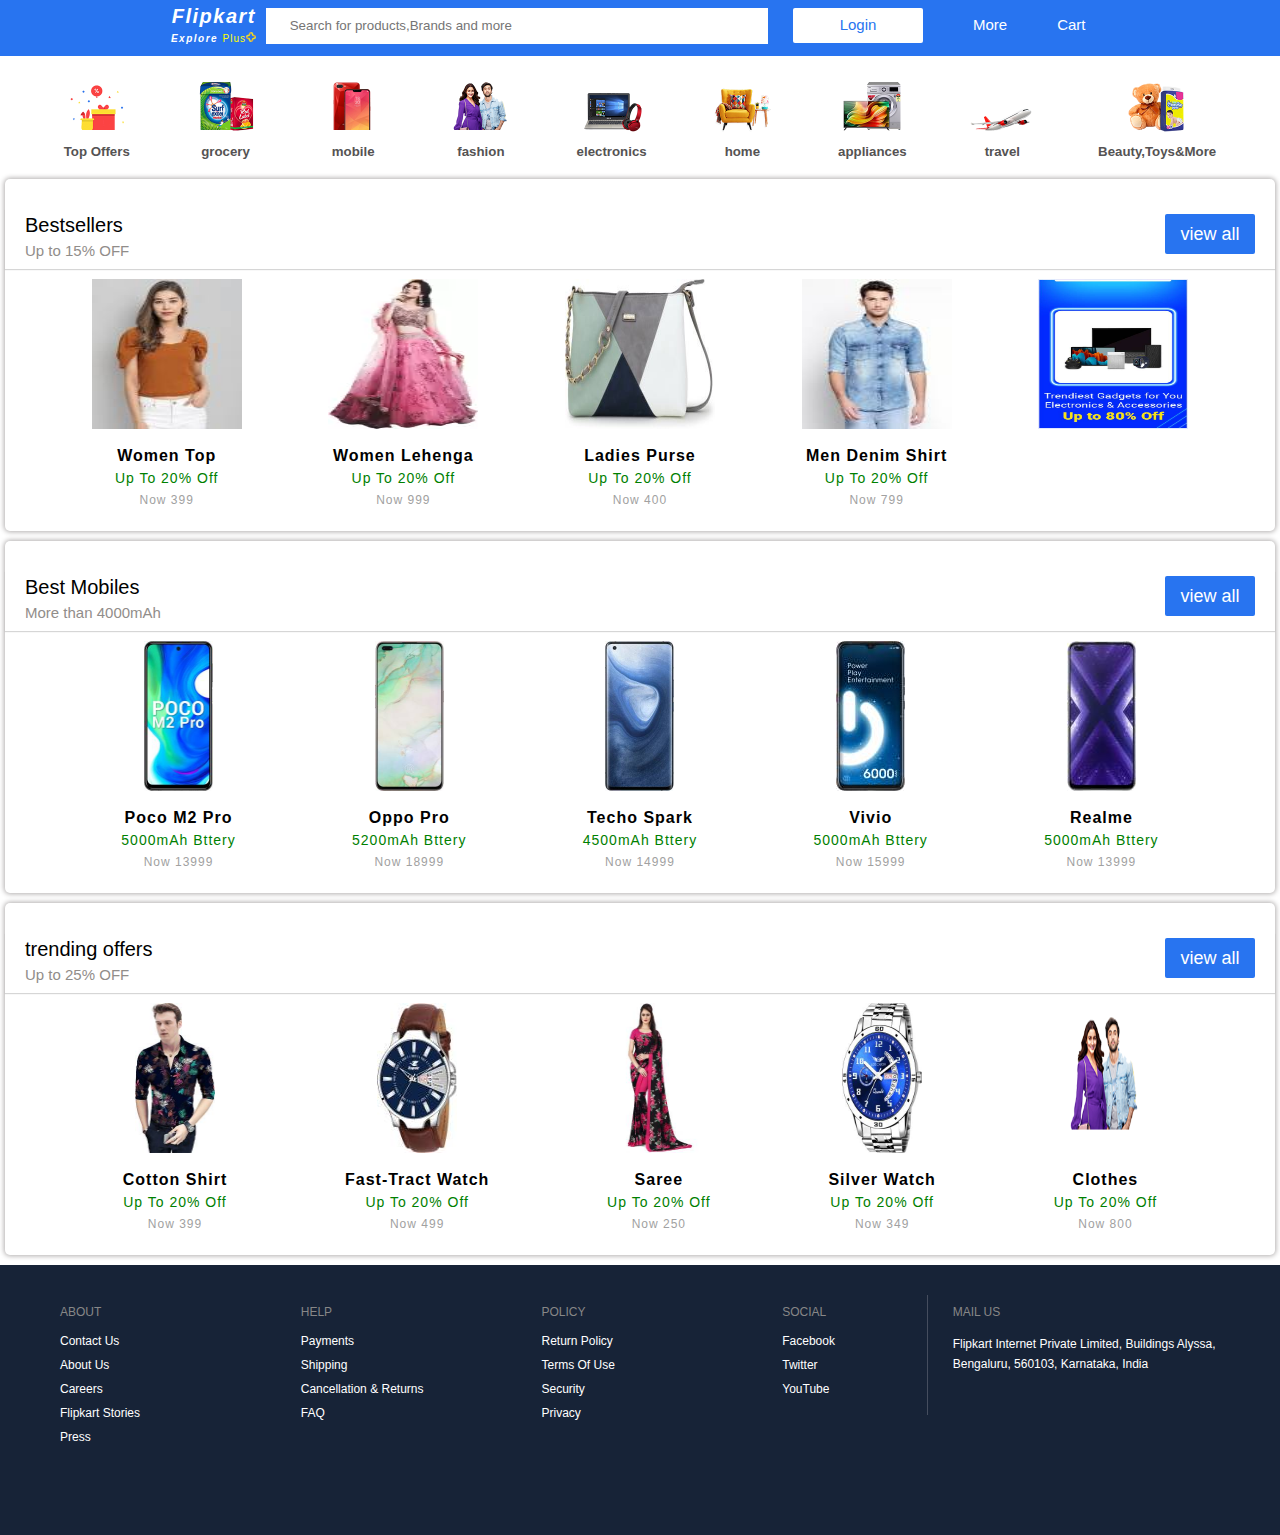
<file: html-css/index.html>
<!DOCTYPE html>
<html lang="en">
<head>
    <meta charset="UTF-8">
    <meta http-equiv="X-UA-Compatible" content="IE=edge">
    <meta name="viewport" content="width=device-width, initial-scale=1.0"> 	
    <title>Online shopping site for Mobile, Electronics...</title>
    <link rel="stylesheet" href="style.css">
</head>
<body>
    <header>
         <div class="header-left">
          <a href="#">Flipkart</a>
          <div class="header-left-p">
          <p><a href="#">Explore</a> <span>Plus</span><img width="10px" src="images/plus.png" alt="plus"></p>
          
       </div>
       </div>
         <div class="header-center">
       <input class="header-center-input" type="text" placeholder=" Search for products,Brands and more">
         </div>
         <div class="header-right">
           <a class="active" href="#">Login</a>
           <a href="#">more</a>
           <a href="#">cart</a>
         </div>
    </header>
<!-- Top offers column-9 -->
<section>
   <div class="category-row">
       <div class="category-col">
           <img src="images/hp1.png" alt="">
           <h5>Top Offers</h5>
       </div>
       <div class="category-col">
           <img src="images/hp2.png" alt="">
           <h5>grocery</h5>
       </div>
       <div class="category-col">
           <img src="images/hp3.png" alt="">
           <h5>mobile</h5>
       </div>
       <div class="category-col">
           <img src="images/hp4.png" alt="">
           <h5>fashion</h5>
       </div>
       <div class="category-col">
           <img src="images/hp5.png" alt="">
           <h5>electronics</h5>
       </div>
       <div class="category-col">
           <img src="images/hp6.png" alt="">
           <h5>home</h5>
       </div>
       <div class="category-col">
           <img src="images/hp7.png" alt="">
           <h5>appliances</h5>
       </div>
       <div class="category-col">
           <img src="images/hp8.png" alt="">
           <h5>travel</h5>
       </div>
       <div class="category-col">
           <img src="images/hp9.png" alt="">
           <h5>Beauty,Toys&More</h5>
       </div>
   </div>
</section>

<section>
   <div class="card">
       <div class="common-heading">
        <div class="common-heading-left">
            <h1>Bestsellers </h1>
            <h2>Up to 15% OFF</h2>
        </div>
        <div class="common-heading-center">
            <a href="#"> </a>
        </div>
        <div class="common-heading-right">
            <button>view all</button>
        </div>
       </div>
       <div class="common-row">
        <div class="common-col col-furniture">
            <img src="images/top.jpeg" alt="top">
            <h3> Women top</h3>
            <h4> up to 20% off</h4>
            <h6>Now 399</h6>
        </div>
        <div class="common-col col-furniture">
            <img src="images/lehenga.jpeg" alt="lehenga">
            <h3>Women lehenga</h3>
            <h4>up to 20% off</h4>
            <h6>Now 999</h6>
        </div>
        <div class="common-col col-furniture">
            <img src="images/m2.jpeg" alt="purse">
            <h3>Ladies purse</h3>
            <h4>up to 20% off</h4>
            <h6>Now 400</h6>
        </div>
        <div class="common-col col-furniture">
            <img src="images/c6.jpeg" alt="shirt">
            <h3>Men Denim Shirt</h3>
            <h4>up to 20% off</h4>
            <h6>Now 799</h6>
        </div>
        <div class="common-col col-furniture">
            <img src="images/discount.jpg" width="100%" alt="chairS">
        </div>
    </div>
   </div>
</section>
<section>
    <div class="card">
        <div class="common-heading">
            <div class="common-heading-left">
             <h1>Best Mobiles</h1>
             <h2>More than 4000mAh</h2>
            </div>
            <div class="common-heading-right">
              <button>view all</button>
            </div>
        </div>
        <div class="common-row">
            <div class="common-col">
                <img src="images/p1.jpeg" alt="mobile">
                <h3>Poco m2 pro</h3>
                <h4>5000mAh Bttery</h4>
                <h6>Now 13999</h6>
            </div>
            <div class="common-col">
                <img src="images/p6.jpeg" alt="mobile">
                <h3>oppo pro</h3>
                <h4>5200mAh Bttery</h4>
                <h6>Now 18999</h6>
            </div>
            <div class="common-col">
                <img src="images/p2.jpeg" alt="mobile">
                <h3>techo spark</h3>
                <h4>4500mAh Bttery</h4>
                <h6>Now 14999</h6>
            </div>
            <div class="common-col">
                <img src="images/p3.jpeg" alt="mobile">
                <h3>vivio</h3>
                <h4>5000mAh Bttery</h4>
                <h6>Now 15999</h6>
            </div>
            <div class="common-col">
                <img src="images/p5.jpeg" alt="mobile">
                <h3>realme</h3>
                <h4>5000mAh Bttery</h4>
                <h6>Now 13999</h6>
            </div>
            
        </div>
    </div>
 </section>
<section>
   <div class="card">
       <div class="common-heading">
        <div class="common-heading-left">
            <h1>trending offers</h1>
            <h2>Up to 25% OFF</h2>
        </div>
        <div class="common-heading-right">
            <button>view all</button>
        </div>
       </div>
       <div class="common-row">
        <div class="common-col col-tranding">
            <img src="images/w1.jpeg" alt="">
            <h3> cotton shirt</h3>
            <h4> up to 20% off</h4>
            <h6>Now 399</h6>
        </div>
        <div class="common-col col-tranding">
            <img src="images/w2.jpeg" alt="">
            <h3>fast-tract watch</h3>
            <h4>up to 20% off</h4>
            <h6>Now 499</h6>
        </div>
        <div class="common-col col-tranding">
            <img src="images/w3.jpeg" alt="">
            <h3> saree</h3>
            <h4>up to 20% off</h4>
            <h6>Now 250</h6>
        </div>
        <div class="common-col col-tranding">
            <img src="images/w4.jpeg" alt="">
            <h3> silver watch</h3>
            <h4>up to 20% off</h4>
            <h6>Now 349</h6>
        </div>
        <div class="common-col col-tranding">
            <img src="images/hp4.png" alt="clothes">
            <h3>clothes</h3>
            <h4>up to 20% off</h4>
            <h6>Now 800</h6>
        </div>
    </div>
   </div>
</section>
<footer>
   <div class="footer-row">
       <div class="footer-col-1">
           <div class="footer-heading">
                <p>ABOUT</p>
           </div>
           <div class="footer-list">
               <a href="#">Contact Us</a>
               <a href="#">About Us</a>
               <a href="#">Careers</a>
               <a href="#">Flipkart Stories</a>
               <a href="#">Press</a>
           </div>
       </div>
       <div class="footer-col-2">
           <div class="footer-heading">
                <p>HELP</p>
           </div>
           <div class="footer-list">
               <a href="#">Payments</a>
               <a href="#">Shipping</a>
               <a href="#">Cancellation & Returns</a>
               <a href="#">FAQ</a>   
           </div>
       </div>
       <div class="footer-col-3">
           <div class="footer-heading">
                <p>POLICY</p>
           </div>
           <div class="footer-list">
               <a href="#">Return Policy</a>
               <a href="#">Terms Of Use</a>
               <a href="#">Security</a>
               <a href="#">Privacy</a>
           </div>
       </div>
       <div class="footer-col-4">
           <div class="footer-heading">
                <p>SOCIAL</p>
           </div>
           <div class="footer-list">
               <a href="#">Facebook</a>
               <a href="#">Twitter</a>
               <a href="#">YouTube</a>  
           </div>
       </div>
       <div class="footer-col-5">
           <div class="footer-heading">
                <p>Mail Us</p>
           </div>
           <div class="footer-list">
                <p>Flipkart Internet Private Limited,
                   Buildings Alyssa,
                   Bengaluru, 560103,
                   Karnataka, India</p>
             </div>
       </div>
   </div>
</footer>
</body>
</html>
</file>
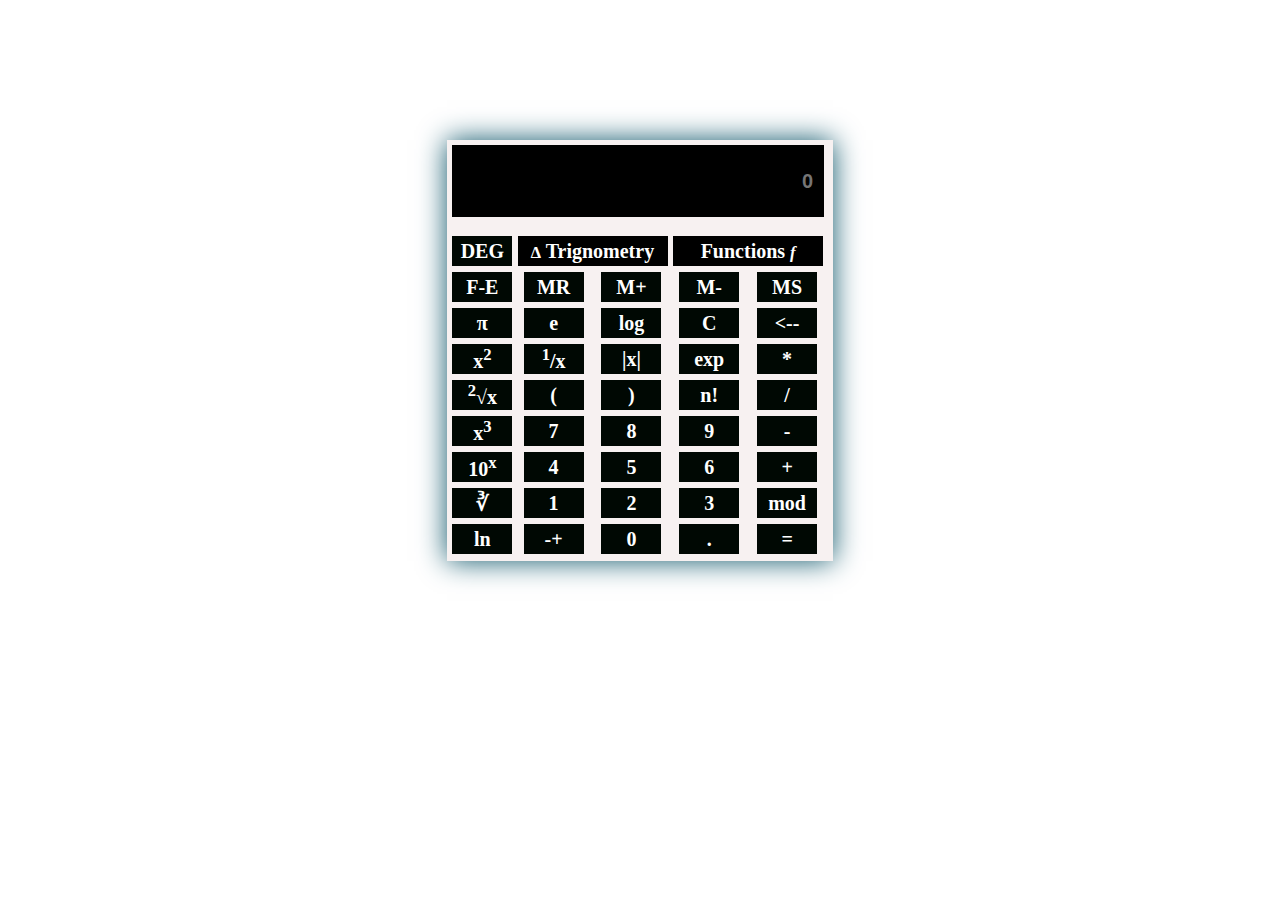
<file: javascript/index.html>
<!DOCTYPE html>
<html lang="en">
    <head>
    <meta charset="UTF-8">
    <meta http-equiv="X-UA-Compatible" content="IE=edge">
    <meta name="viewport" content="width=<device-width>, initial-scale=1.0">
    <title>Document</title>
    <link rel="stylesheet" href="style.css">
    <script type="text/javascript" src="main.js"> </script>
    </head>
    <body>
        <form name="calculator">
        <table align="center">
            <tr>
                <td colspan="5">
                <input type="text" name="result" placeholder="0" style="text-align: right;" id=""></td>
             </tr>
             <tr> 
                <td><button type="button" value="degree" onclick="degree(value)">DEG</button></td>
        <!-- Trignometry functions -->
                <td colspan="2">
                    <div class="dropdowndemo">
                        <button class="dropdownbtn"><small>∆</small> Trignometry </button>
                        <div class="dropdownlist-content">
                        <a href="#" onclick="sin()">sin</a> 
                        <a href="#" onclick="asin()">asin</a>
                        <a href="#" onclick="asinh()">asinh</a>
                        <a href="#" onclick="sinh()">sinh</a>
                        <a href="#" onclick="cos()">cos</a>
                        <a href="#" onclick="acos()">acos</a>
                        <a href="#" onclick="acosh()">acosh</a>
                        <a href="#" onclick="cosh()">cosh</a>
                        <a href="#" onclick="tan()">tan</a>
                        <a href="#" onclick="atan()">atan</a>
                        <a href="#" onclick="atan2()">atan2</a>
                        <a href="#" onclick="tanh()">tanh</a>
                    </div>
                </td>
        <!-- Math functions  -->
                <td colspan="2">
                    <div class="dropdowndemo">
                        <button class="dropdownbtn">Functions <i><small>f</small></i></button>
                        <div class="dropdownlist-content">
                        <a href="#" onclick="abs()">abs</a>
                        <a href="#" onclick="round()">round</a>
                        <a href="#" onclick="ceil()">ceil</a>
                        <a href="#" onclick="floor()">floor</a>
                        </div>
                    </div>
                    </div>
                </td>
             </tr>
             <td><button type="button" value="FixedToExponent" onclick="fixed_to_exponent()">F-E</button>
             <!-- Memory Buttons that can save and remove data from the memory -->
             <td><button type="button" value="memoryrecall" onclick="memory_recall()">MR</button>
             <td><button type="button" value="memoryplus" onclick="memory_p()">M+</button></td>
             <td><button type="button" value="memorysubract" onclick="memory_s()">M-</button>
             <td><button type="button" value="memorysave" onclick="print_ms()">MS</button></td>
             <td><div class="dropdowndemo">
             </td>
            <tr>
                <td><button type="button" value="π" onclick="pi()">π</button></td>
                <td><button type="button" value="e" onclick="e()">e</button></td>
                <td><button type="button" value="log" onclick="log(value)">log</button></td>
                <td><button type="button" value="Clear" onclick="Clear()">C</button></td>
                <td><button type="button" value="<--" onclick="deleteChar()"><--</button></td>
            </tr>
            <tr>
                <td><button type="button" value="square" onclick="square()">x<sup>2</sup></button></td>
                <td><button type="button" value="1/x" onclick="half(value)"><sup>1</sup>/x</button></td>
                <td><button type="button" value="|x|" onclick="abs()">|x|</button></td>
                <td><button type="button" value="exp" onclick="exp()"> exp</button></td>
                <td><button type="button" value="*" onclick="number(value)">*</button></td>
            </tr>
            <tr>
                <td><button type="button" value="root" onclick="root()"><sup>2</sup>√x</button></td>
                <td><button type="button" value="(" onclick="openbracket(value)">(</button></td>
                <td><button type="button" value=")" onclick="closebracket(value)">)</button></td>
                <td><button type="button" name="nfact" value="factorial" onclick="factorial()">n!</button></td>
                <td><button type="button" value="/" onclick="number(value)">/</button></td>
            </tr>
            <tr>
                <td><button type="button" value="x^3" onclick="cubed()"> x<sup>3 </button> </td> 
                <td><button type="button" value="7" onclick="number(value)">7</button></td>
                <td><button type="button" value="8" onclick="number(value)">8</button></td>
                <td><button type="button" value="9" onclick="number(value)">9</button></td>
                <td><button type="button" value="-" onclick="number(value)">-</button></td> 
            </tr>
            <tr>
                <td><button type="button" value="ten_power" onclick="ten_power_x()">10<sup>x</sup></button></td>
                <td><button type="button" value="4" onclick="number(value)">4</button></td>
                <td><button type="button" value="5" onclick="number(value)">5</button></td>
                <td><button type="button" value="6" onclick="number(value)">6</button></td>
               
                <td><button type="button" value="+" onclick="number(value)">+</button></td>
            </tr>
            <tr>
                <td><button type="button" value="sqrt3" onclick="sqrt3()"> &#8731;</button></td>
                <td><button type="button" value="1" onclick="number(value)">1</button></td>
                <td><button type="button" value="2" onclick="number(value)">2</button></td>
                <td><button type="button" value="3" onclick="number(value)">3</button></td>
                <td><button type="button" value="%" onclick="mod(value)">mod</button></td>
            </tr>
            <tr>
                <td><button type="button" value="ln" onclick="logorithm(value)">ln</button></td>
                <td><button type="button" name="btnMath" value="pos_neg" onclick="changeSign()">-+</button></td>
                <td><button type="button" value="0" onclick="number(value)">0</button></td>
                <td><button type="button" value="." onclick="number(value)">.</button></td>
                <td><button type="button" value="=" onclick="equal()" class="equal">=</button></td>
                </td>
            </tr>
        </table>
        </form>
    </body>
</html>
</file>
<file: html-css/style.css>
*{
    margin: 0%;
    padding: 0%;
    box-sizing: border-box;
    font-family: 'Roboto', sans-serif;
}
header{
    display: flex;
    justify-content: space-evenly;
    background-color: #2874f0;
    width: 100%;
    height: 56px;
    top: 0px;
    z-index: 1;
}
.header-left{
    width: 20%;
    text-align: right;
    margin: 5px 0px;
    cursor: pointer;
}
.header-left a{
    color: white;
    font-size: 20px;
    text-decoration: none;
    font-weight: bold;
    font-style: italic;
    letter-spacing: 1.5px;
    
}
.header-left-p a{
   font-size: 10px;
   letter-spacing: 1.5px;
}
.header-left-p span{
    color: yellow;
    font-size: 10px;
    letter-spacing: 1px;
}
.header-left-p:hover{
    text-decoration: underline;
    color: white;
}
.header-center{
    width: 40%;
    text-align: left;
    line-height: 50px;
    cursor: pointer;
    padding-left: 10px;
    position: relative;
}
.header-center-input{
    height: 36px;
    width: 100%;
    border: none;
    text-align: left;
    padding-left: 20px;
    cursor: pointer;
}
.header-right{
    width: 40%;
    font-size: 15px;
    display: flex;
  justify-content: flex-start;
  text-transform: capitalize;
  line-height: 50px;
}
.header-right a{
    text-decoration: none;
    color: white;
    margin: 0px 25px;
}
.header-right .active{
    background-color: white;
    color: #2874f0;
    padding: 5px 30px;
    height: 35px;
    width: 130px;
    line-height: 23px;
    margin-top: 8px;
    border-radius: 2px;
    text-align: center;
}
/* <!-- category-section --> */
.category-row{
    display: flex;
    justify-content: space-evenly;
    width: 100%;
    height: auto;
    margin-top: 10px;
    text-align: center;
}
.category-col{
    padding: 10px 0px;
    cursor: pointer;
    color: rgb(85,83,83);
}

.category-col img{
    width: 64px;
    height: 64px;
}
.category-col h5:hover{
   color: #2874f0;
}
/* <!-- banner section --> */
.banner{
width: 100%;
overflow: hidden;
}
/* for giving the shaddow at every section */
.card{
   box-shadow: rgb(177,174,174) 0px 0px 5px 1px;
   padding: 10px 0px;
   margin: 10px 5px;
   border-radius: 5px;
}
/* heading formatting of all section */
.common-heading{
    display: flex;
    justify-content: space-between;
    width: 100%;
    padding: 5px 20px;
    margin-top: 20px;
    box-shadow: 0 1px 1px 0 rgb(0 0 0 /16%);
}
.common-heading-left h1{
    font-size: 20px;
    font-weight: 400;
    padding:auto;
}
.common-heading-left h2{
    font-size: 15px;
    padding: 5px 0px;
    color: rgb(145,141,138) ;
    font-weight: 200;
}
/* button for all section  */
.common-heading-right button{
    width: 90px;
    height: 40px;
    font-size: 18px;
    background-color: #2874f0;
    border: none;
    color: white;
    border-radius: 2px;
}
.common-row{
    display: flex;
    justify-content: space-evenly;
    width: 100%;
    max-height: 366px;
    margin: 10px 0px;
}
.common-col{
    text-align: center;
    line-height: 22px;
}
.common-col img{
    width: 69px;
    height: 150px;
    transition: 300ms;
}
.common-col img:hover{
    transform: scale(0.9);
}
.common-col h3,h4,h6{
    text-transform: capitalize;
    letter-spacing: 1px;
    cursor: pointer;
}
.common-col h3{
    margin-top: 10px;
    font-size: 16px;
}
.common-col h4{
    color: green;
    font-size: 14px;
    font-weight: 300;
}
.common-col h6{
   color: rgb(161,161,161);
   font-size: 12px;
   font-weight: 100;
}
/* <!-- Furniture Bestsellers section --> */
.col-furniture img{
 width: 130px;
 width: 150px;
}
/* <!-- trending offers section --> */
.col-tranding img{
   width: 80px;
   height: 150px;
}
/* <!-- footer --> */
footer{
   background-color: #172337;
   height: 332;
}
.footer-row{
   width: 100%;
   height: 270px;
   display: flex;
   padding: 30px 60px;
}
.footer-row2{
   display: flex;
   border-top: 1px solid #454d5e;
   justify-content: space-evenly;
}
.footer-col-1{
   width: 25%;
}
.footer-col-2{
   width: 25%;
}
.footer-col-3{
   width: 25%;
}
.footer-col-4{
   width: 15%;
}
.footer-col-5{
   width: 30%;
   border-left:1px solid #454d5e ;
   height: 120px;
   padding-left: 25px;
}
.footer-heading p{
color: #878787;
font-size: 12px;
font-weight: 400;
text-align: left;
padding: 10px 0px;
cursor: pointer;
text-transform: uppercase;
}
.footer-list a{
   text-align: left;
   display: block;
   text-decoration: none;
  text-transform: capitalize;
   color: white;
   font-size: 12px;
   font-weight: 400;
   padding: 5px 0px;
}
.footer-list  p{
   text-align: left;
   display: block;
   color: white;
   font-size: 12px;
   font-weight: 100px;
   padding:5px 0px;
   line-height: 20px;
   cursor: pointer;
}
</file>
<file: javascript/style.css>
body {
    margin: 0;
    padding: 50px;
  }
table {
    background: rgb(247, 241, 241);
    border: 2px solid #3a383800;
    text-align: center;
    padding-bottom: 0px;
    box-shadow: 0px 0px 27px #0d5569;
    margin-top: 90px;
  }
  
button.equal:hover{
  background: #4e504f;
  }
input[type="text"] {
    width: 350px;
    height: 50px;
    border: 1px solid #000;
    padding: 10px 10px;
    font-size: 20px;
    background: #000000;
    font-weight: bold;
    margin-bottom: 15px;
    color: #dedede;
}
button {
    width: 60px;
    height: 30px;
    margin-bottom: 2px;
    font-size: 20px;
    font-weight: bold;
    font-family: cursive;
    background: #000803;
    border: none;
    color: white;
}

button:hover{
  background: #34849c;
 }

.dropdownbtn {
  width: 150px;
  height: 40px;
  background-color: black;
  color: white;
  font-size: 20px;
  height: 30px;
}

.dropdownlist-content {
  display: none;
  position: absolute;
  background-color: white;
  min-width: 120px;
  z-index: 1;
}
.dropdownlist-content a {
  color: black;
  padding: 14px 18px;
  display: block;
}
.dropdownlist-content a:hover {background-color: #1d5469;}
.dropdowndemo:hover .dropdownlist-content {display: block;}
.dropdowndemo:hover .dropdownbtn {background-color: #34849c;}
  
.dreg{
      display: flex;
      justify-content: left;
      align-items: left;
}
</file>
